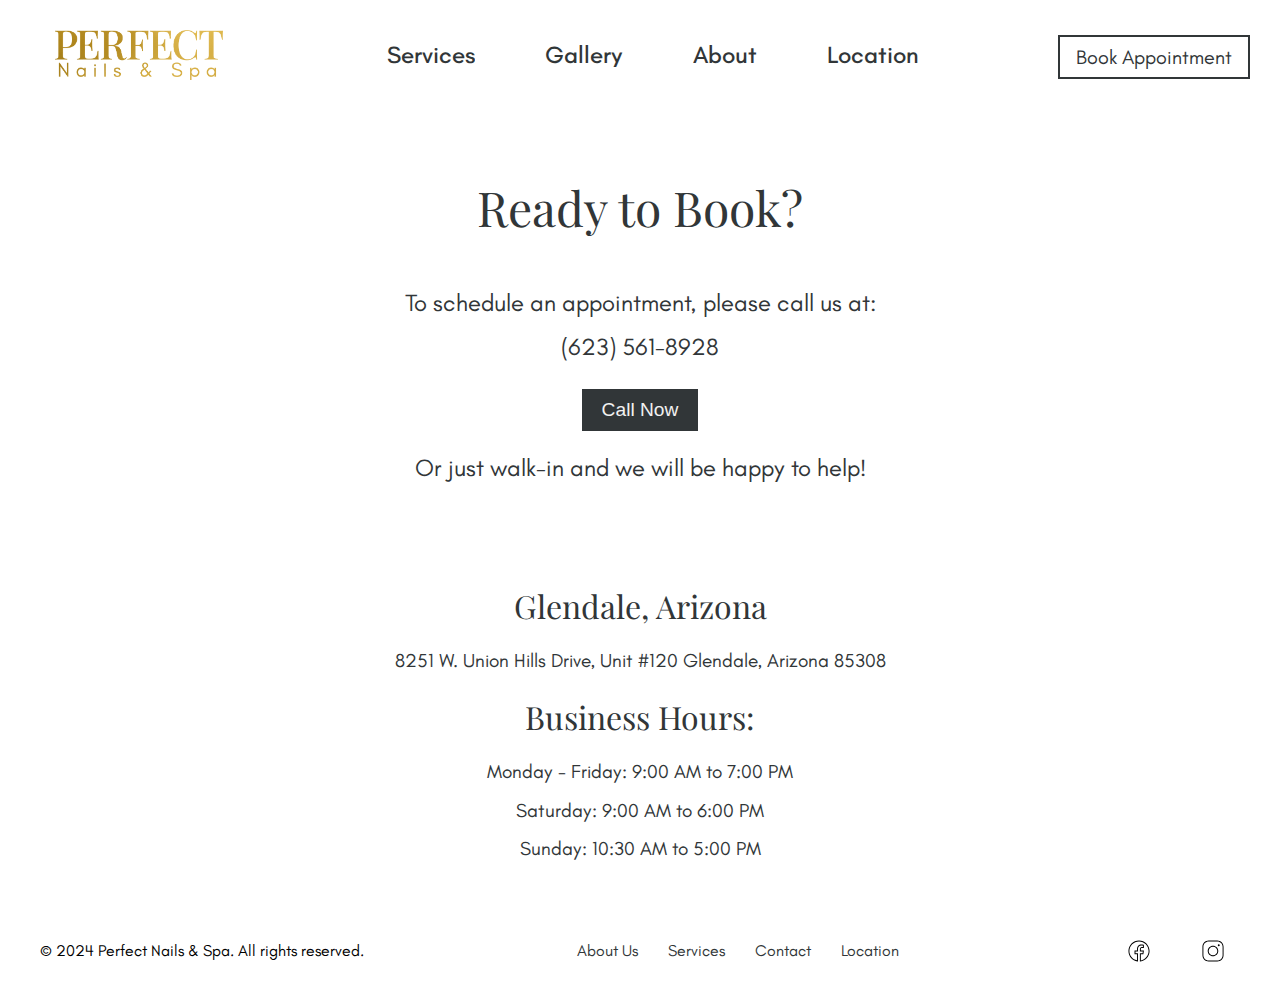
<file: contact.html>
<!DOCTYPE html>
<html lang="en">
<head>
    <meta charset="UTF-8">
    <meta name="viewport" content="width=device-width, initial-scale=1.0">
    <link rel="preconnect" href="https://fonts.googleapis.com"> 
    <link rel="preconnect" href="https://fonts.gstatic.com" crossorigin>
    <link href="https://fonts.googleapis.com/css2?family=Playfair+Display:ital,wght@0,400..900;1,400..900&family=Teachers:ital,wght@0,400..800;1,400..800&display=swap" rel="stylesheet">
    <link rel="stylesheet" href="https://cdnjs.cloudflare.com/ajax/libs/font-awesome/6.0.0-beta3/css/all.min.css">
    <link href="styles.css" rel="stylesheet">
    <title>Book an Appointment Perfect Nails & Spa</title>
</head>
<body>

    <header>
        <nav class="navbar">
            <button class="hamburger-menu" aria-label="Toggle navigation">
                <i class="fa-solid fa-bars"></i>
                <i class="fa-solid fa-xmark" style="display:none;"></i>
            </button>
            <div class="logo">
                <a href="index.html"><img src="images/Logo/perfect-nails-logo.png" alt="Perfect Nails & Spa Logo"></a>
            </div>
            <ul class="nav-links" id="nav-links">
                <li><a href="services.html">Services</a></li>
                <li><a href="gallery.html">Gallery</a></li>
                <li><a href="about.html">About</a></li>
                <li><a href="location.html">Location</a></li>
            </ul>
            <div class="nav-buttons">
                <a href="contact.html" class="navbar-btn">Book Appointment</a>
            </div>
        </nav>
    </header>

    <main>
        <section class="call-to-action">
            <div class="cta-content">
                <h2>Ready to Book?</h2>
                <p>To schedule an appointment, please call us at:</p>
                <p class="cta-phone-number"><strong>(623) 561-8928</strong></p>
                <button onclick="window.location.href='tel:+16235618928';">Call Now</button>
                <p>Or just walk-in and we will be happy to help!</p>
            </div>
        </section>
        <section class="location-info">
            <h1>Glendale, Arizona</h1>
            <p class="address">8251 W. Union Hills Drive, Unit #120 Glendale, Arizona 85308</p>
            <h2>Business Hours:</h2>
            <p>Monday - Friday: 9:00 AM to 7:00 PM</p>
            <p>Saturday: 9:00 AM to 6:00 PM</p>
            <p>Sunday: 10:30 AM to 5:00 PM</p>
        </section>
    </main>

    <footer>
        <div class="footer-content">
            <div class="footer-left">
                © 2024 Perfect Nails & Spa. All rights reserved.
            </div>
            <nav class="footer-center">
                <a href="about.html" class="footer-link">About Us</a>
                <a href="services.html" class="footer-link">Services</a>
                <a href="contact.html" class="footer-link">Contact</a>
                <a href="location.html" class="footer-link">Location</a>
            </nav>
            <div class="footer-right" role="navigation" aria-label="Social media links">
                <a href="https://www.facebook.com/p/Perfect-Nails-100057294076601/" target="_blank" class="social-link">
                    <img src="images/icons/icons8-facebook.svg" alt="Facebook" class="social-icon">
                </a>
                <a href="https://instagram.com" class="social-link">
                    <img src="images/icons/icons8-instagram.svg" alt="Instagram" class="social-icon">
                </a>
            </div>
        </div>
    </footer>
    <script src="script.js"></script>
</body>
</html>
</file>
<file: styles.css>
/* http://meyerweb.com/eric/tools/css/reset/ 
   v2.0 | 20110126
   License: none (public domain)
*/

html, body, div, span, applet, object, iframe,
h1, h2, h3, h4, h5, h6, p, blockquote, pre,
a, abbr, acronym, address, big, cite, code,
del, dfn, em, img, ins, kbd, q, s, samp,
small, strike, strong, sub, sup, tt, var,
b, u, i, center,
dl, dt, dd, ol, ul, li,
fieldset, form, label, legend,
table, caption, tbody, tfoot, thead, tr, th, td,
article, aside, canvas, details, embed, 
figure, figcaption, footer, header, hgroup, 
menu, nav, output, ruby, section, summary,
time, mark, audio, video {
	margin: 0;
	padding: 0;
	border: 0;
	font-size: 100%;
	font: inherit;
	vertical-align: baseline;
}
/* HTML5 display-role reset for older browsers */
article, aside, details, figcaption, figure, 
footer, header, hgroup, menu, nav, section {
	display: block;
}
body {
	line-height: 1;
}
ol, ul {
	list-style: none;
}
blockquote, q {
	quotes: none;
}
blockquote:before, blockquote:after,
q:before, q:after {
	content: '';
	content: none;
}
table {
	border-collapse: collapse;
	border-spacing: 0;
}
/* Root */
:root {
    --primary-color: #313638; /* Primary text color */
    --secondary-color: #636363;
    --hover-color: #575a5c; /* Hover state color */
    --background-color: #fff; /* Background color */
    --button-text-color: #fff; /* Button text color */
    --hamburger-menu-text: #F1F1F1;
    --accent-color: #D4AF37;
    --button-bg-hover: #252527cb; /* Button background color on hover */
    --link-text-hover: #313638b4; /* Link text color on hover */
    --overlay-bg-color: rgba(0, 0, 0, 0.9); /* Background color for overlays */
    --social-icon-opacity: 0.7; /* Opacity for social icons on hover */
}

/* Navbar Styles */
body {
    font-family: "Teachers", sans-serif;
    background-color: var(--background-color);
}

html, body {
    width: 100%;
    overflow-x: hidden;
}

header {

    background-size: cover;
    padding: 5px 20px;
}

.navbar {
    display: flex;
    align-items: center;
    justify-content: space-between;
}

.logo img {
    max-height: 50px;
    margin-left: 10px;
    padding: 25px;
}

.nav-links {
    list-style: none;
    display: flex;
}

.nav-links:active {
    display: flex;
}

.nav-links li {
    margin: 0 10px;
}

.nav-links a {
    text-decoration: none;
    color: #313638;
    font-weight: 500;
    font-size: 24px;
    margin: 25px;
    position: relative;
    display: inline-block;
    overflow: hidden;
}

.nav-links a:hover {
    color: var(--link-text-hover);
}

.navbar-btn {
    text-decoration: none;
    color: var(--primary-color);
    padding: 8px 16px;
    border: 2px solid var(--primary-color);
    margin-right: 10px;
    font-size: 20px;
    text-align: center;
}

.navbar-btn:hover {
    background-color: var(--hover-color);
    color: var(--button-text-color);
}

.hamburger-menu {
    display: none;
}

@media (max-width: 768px) {
    .navbar {
        align-items: center;
    }

    .hamburger-menu {
        display: block;
        background: none;
        border: none;
        font-size: 32px;
        color: var(--primary-color);
        z-index: 999;
        margin-left: 0;
        padding: 0;
    }

    .hamburger-menu:hover{
        cursor: pointer;
    }

    .logo {
        order: 1;
        text-align: center;
        flex-grow: 1;
    }

    .logo img {
        height: 50px;
    }

    .nav-links {
        position: fixed;
        top: 0;
        left: 0;
        right: 0;
        bottom: 0;
        background-color: rgba(0, 0, 0, 0.9);
        z-index: 998;
        flex-direction: column;
        justify-content: center;
        align-items: center;
        display: none;
    }

    .nav-links.active {
        display: flex;
        align-items: center;
    }

    .nav-links a {
        font-size: 2em;
        color: var(--hamburger-menu-text); 
        display: block;
    }

    .nav-links a.active {
        text-decoration: underline;
    }
    
    .nav-links li {
        width: 100%;
        text-align: center;
    }

    .fa-xmark {
        color: var(--hamburger-menu-text);
        font-size: 32px;
        display: block;
    }

    .nav-buttons {
        order: 2;
        display: flex;
        flex-direction: column;
        align-items: center;
    }

    .navbar-btn {
        display: block;
        width: auto; 
        padding: 8px 16px;
        font-size: 0.8em;
        text-align: center;
        white-space: nowrap;
    }
    
    .nav-links a {
        font-size: 1.5em;
        padding: 10px;
    }
}

@media (max-width: 480px) {
    .navbar {
        padding: 5px 10px;
    }

    .navbar-btn {
        font-size: 0.75em;
        padding: 6px 12px;
        margin-right: 5px;
    }

    .logo img {
        height: 40px;
        padding: 10px;
    }

    .hamburger-menu {
        font-size: 28px;
    }

    .nav-links a {
        font-size: 1.2em;
        padding: 8px;
    }
    
    .nav-links li {
        margin: 5px 0;
    }

    .navbar-btn {
        padding: 6px 10px;
        font-size: 0.8em;
    }
}

/* Hero Image Styles */
/* Style for the hero image container */
.hero {
    display: flex;
    align-items: flex-start;
    justify-content: center;
    height: 85vh;
    overflow: hidden;
}

.hero-image {
    width: 90%;
    height: auto;
    object-fit: cover; 
}

/* Positioning the text and button over the image */
.hero-content {
    position: absolute;
    top: 50%;
    left: 50%;
    transform: translate(-50%, -50%);
    color: var(--button-text-color);
    text-align: center;
    width: 40%
}

.hero-content h1 {
    font-size: 4em;
    margin-bottom: 70px;
    color: var(--primary-color);
    font-weight: 600;
    font-family: "Playfair Display", serif;
}

/* Styling the button */
.hero-button {
    text-decoration: none;
    color: var(--primary-color);
    border: 2px solid var(--primary-color);
    padding: 24px 48px;
    font-size: 24px;
}

.hero-button:hover {
    background-color: var(--button-bg-hover);
    color: var(--button-text-color);
}

@media (max-width: 768px) {
    .hero {
        height: 30vh; 
        position: relative;
    }

    .hero-image {
        position: absolute;
        top: 0;
        left: 0;
        width: 100%;
        height: 70%;
        object-fit: contain;
        background-color: var(--background-color);
    }

    .hero-content {
        position: absolute;
        top: 30%; 
        left: 50%;
        transform: translate(-50%, -50%);
        width: 90%;
        text-align: center;
        color: var(--button-text-color);
    }

    .hero-content h1 {
        font-size: 1.8em;
        margin-bottom: 1em;
    }

    .hero-button {
        font-size: 1em; 
        padding: 10px 20px; 
        border: none;
        background-color: var(--primary-color);
        color: var(--hamburger-menu-text);
    }
}

/* Feature 4 Section */
.featured-4-section {
    text-align: center;
    padding-bottom: 20px;
    padding-right: 40px;
    padding-left: 40px;
    margin-left: 10%;
    margin-right: 10%;
    margin-top: 2%;
    margin-bottom: 2%;
}

.section-header {
    margin-bottom: 40px;
}

.section-title {
    font-size: 3em;
    text-align: center;
    font-family: 'Playfair Display', serif;
}

.items-container {
    display: flex;
    justify-content: space-between;
    gap: 40px;
}

.featured-item {
    flex: 1;
    text-align: center;
    padding: 10px;
}

.featured-item img {
    width: 80px;
    height: auto;
    margin-bottom: 20px;
}

.featured-item figcaption {
    padding-bottom: 10px;
    font-size: 1.5em;
}

.featured-item p {
    color: var(--secondary-color);
    line-height: 1.6;
}

@media (max-width: 768px) {
    .items-container {
        flex-direction: column;
    }
}

/* Feature 2 Section */
.feature-section {
    display: flex;
    flex-direction: column;
    margin-top: 5%; 
    margin-right: auto;
    margin-bottom: 0;
    margin-left: auto;
    max-width: 1200px;
}

.feature {
    display: flex;
    align-items: center;
    justify-content: space-between;
    margin-bottom: 50px;
}

.feature-image {
    width: 45%;
    height: auto;
    object-fit: cover;
}

.feature-content {
    display: flex;
    flex-direction: column;
    align-items: center;
    text-align: center;
    width: 45%;
}

.feature h2 {
    font-size: 2.5em;
    margin-bottom: 10px;
    text-align: center;
    font-family: "Playfair Display", serif;
}

.feature p {
    font-size: 1.4em;
    margin-bottom: 20px;
    line-height: 1.4;
}

.learn-more-btn {
    padding: 12px 24px;
    color: var(--primary-color);
    border: 2px solid var(--primary-color);
    text-decoration: none;
    font-size: 18px;
    cursor: pointer;
}

.learn-more-btn:hover {
    background-color: var(--button-bg-hover);
    color: var(--background-color);
}

.feature-reverse {
    flex-direction: row-reverse;
}

@media (max-width: 768px) {
    .feature-section {
        margin-top: 0;
        padding-top: 0; 
    }

    .feature, .feature-reverse {
        flex-direction: column;
        align-items: center;
    }

    .feature-image, .feature-content {
        width: 100%;
    }

    .feature-content h2 {
        font-size: 2.5em;
        margin-top: 5%;
        margin-bottom: 10px;
    }

    .feature p {
        font-size: 1.1em;
        padding: 0 50px;
    }

    .learn-more-btn {
        margin-top: 20px;
    }
}

/* Services Styles */
.service-page h1 {
    font-family: "Playfair Display", serif;
    color: var(--primary-color);
    text-align: center;
    margin-top: 25px;
    margin-bottom: 25px;
    font-size: 2.5em;
}

/* Image styling */
.service-image {
    width: 100%;
    display: flex;
    justify-content: center;
    margin-bottom: 5%;
}

.service-image img {
    width: 80%;
    max-width: 600px; 
}

/* Tabs styling */
.service-tabs {
    background: var(--background-color);
    padding: 10px 0;
}

.services-grid {
    display: grid;
    grid-template-columns: repeat(2, 1fr); 
    gap: 25px; 
    margin-top: 15px;
}

.service-item {
    padding: 15px;
    position: relative;
    border: 1px solid #ccc;
}

.service-item h3 {
    margin-top: 0;
    margin-bottom: 10px;
    color: var(--primary-color);
    font-size: 22px;
    font-weight: 500;
}

.service-item p {
    color: var(--secondary-color);
    font-size: 14px;
}

.price {
    position: absolute;
    top: 15px;
    right: 15px;
    font-size: 18px;
    color: #313638;
    font-weight: 500;
}

.bold {
    font-weight: 600;
    color: rgb(85, 85, 85);
}

/* List styling */
.tab-list {
    list-style-type: none; 
    padding: 0;
    margin: 0;
    display: flex; 
    justify-content: space-evenly;
}

/* Individual tab styling */
.tab {
    padding: 10px 20px; 
    font-weight: 500;
    font-size: 24px;
    cursor: pointer;
    color: #313638;
    text-align: center;
    transition: background-color 0.3s;
}

.tab:hover,
.tab.active {
    color: var(--accent-color);
    border-bottom: 1px solid var(--accent-color);
    width: fit-content;
}

/* Content styling */
.tab-content {
    display: none;
    padding: 20px;
    border-top: none;
}

.tab-content.active {
    display: block;
}

.tab-content h2 {
    font-size: 1.5em;
    padding-top: 10px;
    padding-bottom: 10px;
    font-weight: 500;
    text-align: center;
}

/* Media Query for devices up to 768px wide */
@media (max-width: 768px) {
    .service-image img {
        width: 80%;
    }

    .service-item h3, .service-item p, .price {
        text-align: center;
    }

    .tab {
        padding: 12px;
        text-align: center;
    }

    .services-grid {
        padding: 0 10px;
    }
    
    .services-grid {
        display: grid;
        grid-template-columns: 1fr;
        gap: 20px;
        margin-bottom: 10%;
    }

    /* Adjustments to text size and element spacing */
    .service-item h3 {
        font-size: 18px; 
        width: 65%;
        margin-left: 20%;
    }
    
    .service-item p {
        font-size: 16px;
    }

    .price {
        font-size: 18px;
    }
    
    /* Tab Styles */
    .tab-list {
        display: flex;
        flex-direction: column;
        align-items: center;
    }
    
    .tab {
        width: 100%;
        margin: 5px 0;
        font-size: 18px; 
    }
    
    /* Ensure content is only displayed when its tab is active */
    .tab-content {
        padding: 10px;
        display: none;
    }
    
    .tab-content.active {
        display: block;
    }

    .tab-content h2 {
        padding: 0;
    }
}


/* Gallery Styles */
.gallery-container {
    display: grid;
    grid-template-columns: repeat(4, 1fr);
    grid-gap: 50px;
    padding-right: 75px;
    padding-left: 75px;
    padding-top: 50px;
    padding-bottom: 50px;
    margin-top: 40px;
}

.gallery-image {
    position: relative;
    overflow: hidden;
    display: flex;
    justify-content: center;
    flex-direction: column; 
    align-items: start;
}

.gallery-image img {
    width: 400px;
    height: 300px;
    object-fit: cover;
    padding-bottom: 10px;
}

.gallery-image:hover img {
    opacity: 0.7;
    cursor: pointer;
}

.gallery-header {
    text-align: center;
    font-size: 2.5em;
    font-weight: 200;
    padding-top: 20px;
    font-family: "Playfair Display", serif;
}

.image-overlay {
    position: fixed;
    z-index: 1000;
    left: 0;
    top: 0;
    width: 100%;
    height: 100%;
    background-color: var(--overlay-bg-color);
    display: flex;
    align-items: center;
    justify-content: center;
}

.image-overlay .close {
    position: absolute;
    top: 20px;
    right: 35px;
    font-size: 40px;
    color: var(--background-color);
    cursor: pointer;
}

.image-overlay .prev,
.image-overlay .next {
    cursor: pointer;
    position: absolute;
    top: 50%;
    width: auto;
    padding: 16px;
    margin-top: -50px;
    color: var(--background-color);
    font-weight: bold;
    font-size: 20px;
    transition: 0.6s ease;
    user-select: none;
}

.image-overlay .prev {
    left: 0;
    border-radius: 0 3px 3px 0;
}

.image-overlay .next {
    right: 0;
    border-radius: 3px 0 0 3px;
}

.overlay-content {
    max-width: 80%;
    max-height: 80%;
}

@media (max-width: 768px) {
    .gallery-container {
        grid-template-columns: 1fr;
        padding-right: 15px;
        padding-left: 15px;
    }

    .gallery-image img {
        width: 100%;
        height: auto;
    }
}

/* About Us Page Styles */

/* General styles for both sections */
.cleanliness-commitment, .owner-story {
    display: flex;
    align-items: center;
    justify-content: space-between;
    padding: 25px 50px;
    margin: 25px auto; 
    max-width: 1200px;
}

/* Common image styles for both sections */
.commitment-image, .owner-image {
    flex: 1;
    text-align: center;
    padding-right: 20px;
}

/* Common image tag styles */
.commitment-image img, .owner-image img {
    width: 100%;
    max-width: 500px;
    height: auto;
}

.commitment-image img {
    margin-left: 50px;
}

/* Common description styles for both sections */
.commitment-description, .owner-description {
    flex: 1;
    text-align: left;
    padding-left: 20px;
}

/* Header and paragraph styles for text descriptions */
.commitment-description h2, .owner-description h2 {
    font-family: 'Playfair Display', serif;
    color: var(--primary-color);
    font-size: 2.48em;
    margin-bottom: 15px;
    padding-bottom: 5px;
}

.commitment-description p, .owner-description p {
    font-size: 1.2em;
    line-height: 1.6;
    color: #636363;
    margin-bottom: 25px;
}

/* Responsive styles */
@media (max-width: 768px) {
    .cleanliness-commitment, .owner-story {
        flex-direction: column;
        padding: 20px;
    }

    .commitment-image, .owner-image, .commitment-description, .owner-description {
        width: 100%;
        padding: 0;
        text-align: center;
    }

    .commitment-image, .owner-image {
        order: -1; 
        margin-bottom: 20px;
    }

    .commitment-image img {
        margin: 0;
    }

    .owner-description {
        margin-bottom: 10%;
    }

    .store-info {
        padding: 20px;
        text-align: center;
    }

    .store-info h2, .store-info h3, .owner-description h1 {
        font-size: 2.2em;
    }
}

/* Location Page Styles */
.contact-info {
    display: flex;
    justify-content: space-around;
    align-items: center;
    padding: 20px 0;
    background-color: #fff;
    margin-top: 30px;
}

.info-block {
    display: flex;
    flex-direction: column;
    align-items: center;
    text-align: center;
    flex: 1;
}

.icon-container {
    margin-bottom: 10px;
}

.icon-container img {
    width: 80px;
    height: auto;
}

.info-block h3 {
    margin: 0;
    font-size: 2em;
    color: var(--primary-color);
    padding-bottom: 5px;
}

.info-block p {
    margin: 5px 0 0;
    font-size: 1.2em;
    color: var(--secondary-color);
    padding-top: 5px;
    padding-bottom: 5px;
}

/* Map Styles */
.map-section-title {
    font-size: 3em;
    text-align: center;
    font-family: 'Playfair Display', serif;
    margin-bottom: 50px;
    margin-top: 50px;
}

#map {
    width: 70%;
    height: 600px;
    margin: 0 auto 50px;
}

@media (max-width: 768px) {
    #map {
        width: 100%;
    }

    .contact-info {
        flex-direction: column;
        padding: 20px 10px;
    }

    .info-block {
        margin-bottom: 20px;
    }

    .icon-container img {
        width: 60px; 
    }

    .info-block h3 {
        font-size: 1.8em;
    }

    .info-block p {
        font-size: 1em;
    }
}

/* Book an Appointment Page Styles */
.call-to-action {
    text-align: center; 
    padding: 40px 20px; 
    margin: 30px 0;
}

.cta-content {
    display: inline-block;
    max-width: 600px;
}

.cta-icon {
    width: 50px;
    height: auto;
    margin-bottom: 20px;
}

.call-to-action h2 {
    color: var(--primary-color);
    margin-bottom: 10px;
    font-family: "Playfair Display", serif;
    font-size: 3em;
    padding-bottom: 50px;
}

.call-to-action p {
    font-size: 1.5em;
    color: var(--primary-color);
    margin-bottom: 10px;
    padding-bottom: 10px;
}

.cta-phone-number {
    font-size: 1.5em;
    color: var(--secondary-color);
    margin-bottom: 20px;
}

.call-to-action button {
    background-color: var(--primary-color);
    color: var(--hamburger-menu-text);
    border: none;
    padding: 10px 20px;
    margin-top: 10px;
    margin-bottom: 25px;
    font-size: 1.2em;
    cursor: pointer;
    transition: background-color 0.3s ease;
}

.call-to-action button:hover {
    background-color: var(--secondary-color);
}

.location-info {
    color: var(--primary-color);
    text-align: center;
    padding: 20px;
    background-color: var(--background-color);
    max-width: 600px;
    margin: 20px auto;
}

.location-info h1 {
    font-family: "Playfair Display", serif;
    font-weight: 400;
    font-size: 2em;
    margin-bottom: 10px;
    padding-bottom: 15px;
}

.location-info p {
    font-size: 1.2em;
    line-height: 1.5;
    margin-bottom: 5px;
    padding-bottom: 5px;
}

.location-info h2 {
    font-family: "Playfair Display", serif;
    font-size: 2em;
    margin-top: 20px;
    margin-bottom: 10px;
    padding-bottom: 15px;
}

/* Footer Styles */
.footer-content {
    display: flex;
    justify-content: space-between;
    align-items: center;
    max-width: 1200px;
    margin: 0 auto;
    padding: 20px 40px;
}

.footer-left, .footer-center, .footer-right {
    display: flex;
    align-items: center;
}

.footer-link, .social-link {
    color: var(--primary-color);
    text-decoration: none;
    padding: 0 15px;
    margin: 5px 0;
}

.footer-link:hover {
    color: var(--hover-color);
}

.social-icon {
    width: 24px;
    height: auto;
}

.social-link:not(:last-child) {
    margin-right: 20px;
}

.social-link img {
    display: block;
    transition: opacity 0.3s ease;
}

.social-link img:hover {
    opacity: var(--social-icon-opacity);
}

@media (max-width: 768px) {
    .footer-content {
        display: flex;
        flex-direction: column;
        align-items: center;
        text-align: center;
        padding: 20px;
        margin: 0 auto;
    }

    .footer-left, .footer-center, .footer-right {
        flex-direction: column;
        align-items: center;
        margin-bottom: 20px; 
    }

    .footer-link, .social-link {
        padding: 10px 5px;
        display: inline-block;
    }

    .social-link:not(:last-child) {
        margin: 0;
    }
}
</file>
